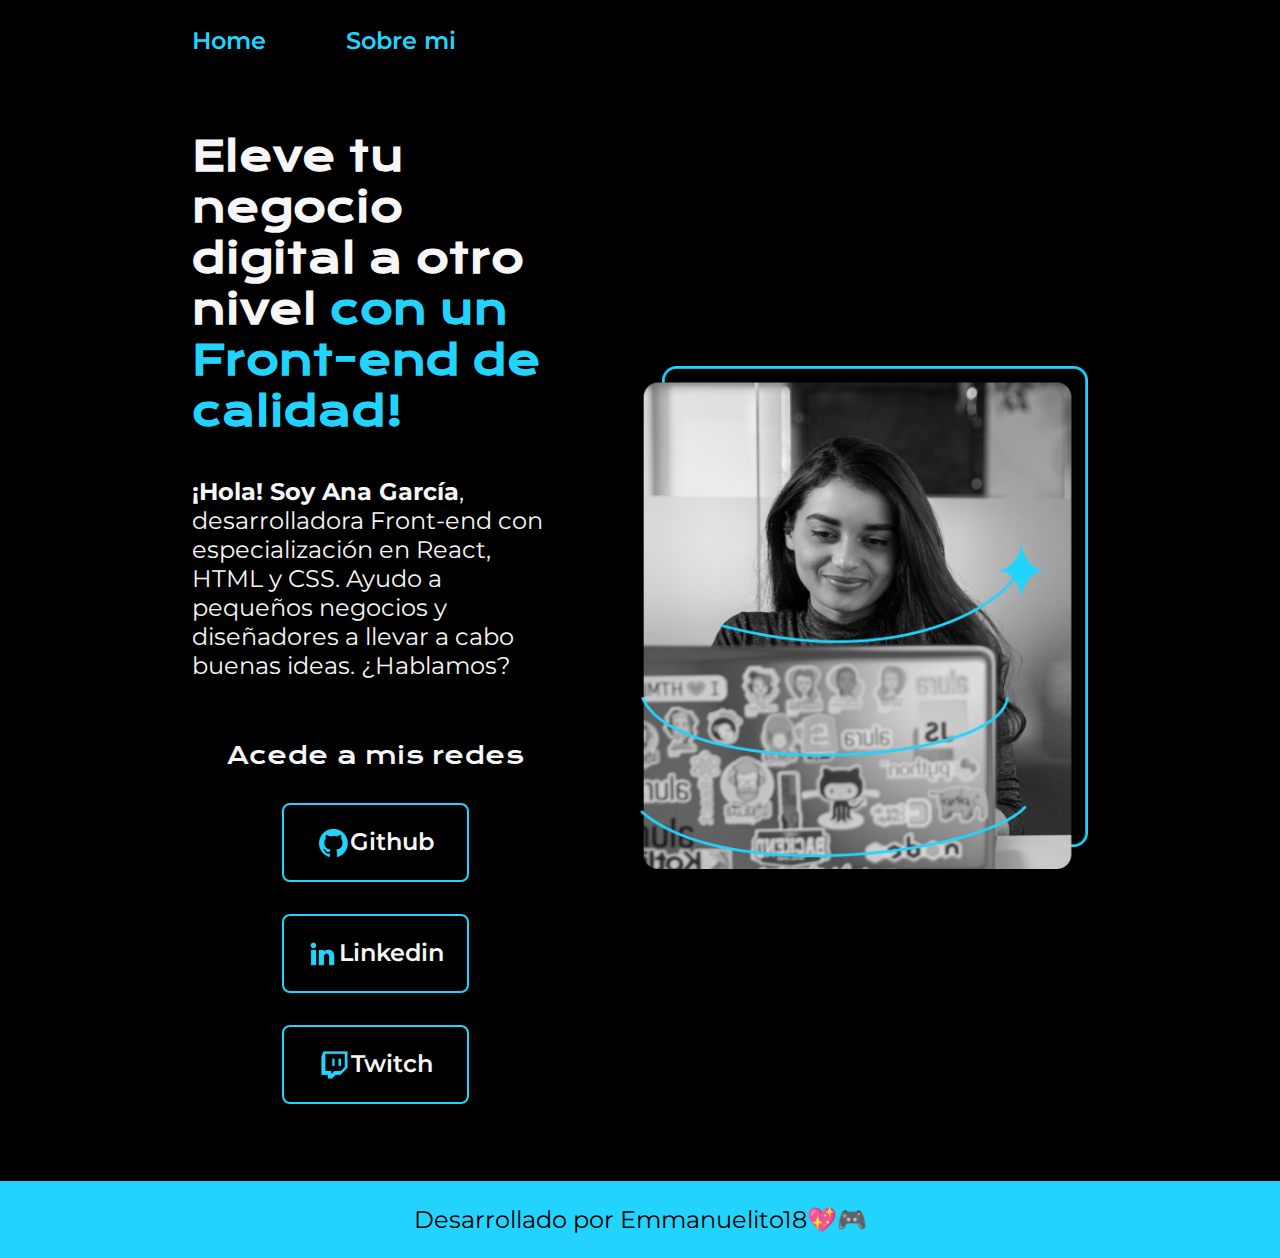
<file: index.html>
<!DOCTYPE html>
<html lang="es-mx">

<head>
    <meta charset="UTF-8">
    <meta name="viewport" content="width=device-width, initial-scale=1.0">
    <title>Portafolio</title>
    <link rel="stylesheet" href="./styles/style.css">
</head>

<body>
    <header class="header">
        <nav class="header__menu">
            <a class="header__menu__link" href="index.html">Home</a>
            <a class="header__menu__link" href="about.html">Sobre mi</a>
        </nav>
    </header>
    <main class="presentacion">
        <section class="presentacion__contenido">
            <h1 class="presentacion__contenido__titulo">
                Eleve tu negocio digital a otro nivel <strong class="titulo-destaque"> con un Front-end de
                    calidad!</strong>
            </h1>
            <p class="presentacion__contenido__texto">
                <strong>¡Hola! Soy Ana García</strong>, desarrolladora Front-end con especialización en React, HTML y
                CSS.
                Ayudo a pequeños
                negocios y diseñadores a llevar a cabo buenas ideas. ¿Hablamos?
            </p>
            <div class="presentacion__enlaces">
                <h2 class="presentacion__enlaces__subtitulo">Acede a mis redes</h2>
                <a class="presentacion__enlaces__link" href="https://www.github.com"><img
                        src="./assets/github.png">Github</a>
                <a class="presentacion__enlaces__link" href="https://www.linkedin.com"><img
                        src="./assets/linkedin.png">Linkedin</a>
                <a class="presentacion__enlaces__link" href="https://www.twitch.tv"><img
                        src="./assets/twitch.png">Twitch</a>
            </div>
        </section>
        <img class="presentacion__imagen" src="./assets/Imagem.png" alt="imagen de Ana García trabajando">
    </main>
    <footer class="footer">
        <p>Desarrollado por Emmanuelito18💖🎮</p>
    </footer>
</body>

</html>
</file>
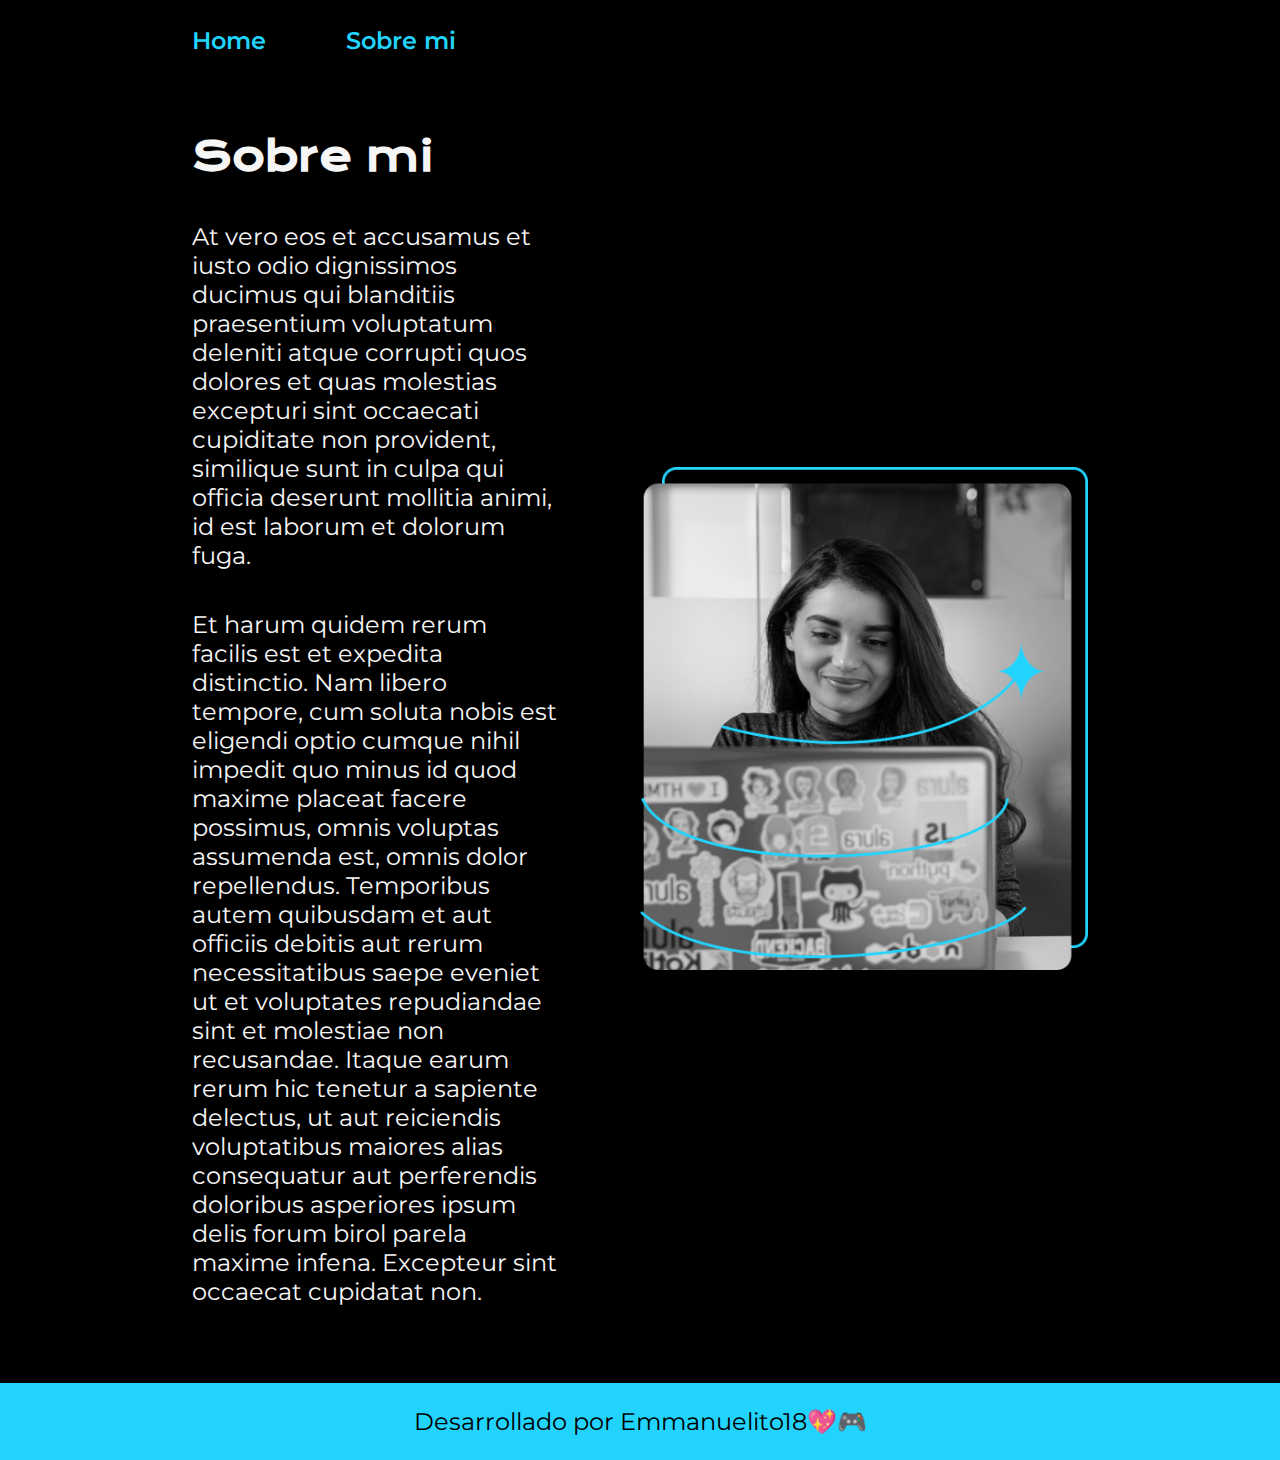
<file: about.html>
<!DOCTYPE html>
<html lang="es-mx">

<head>
    <meta charset="UTF-8">
    <meta name="viewport" content="width=device-width, initial-scale=1.0">
    <title>Sobre mi</title>
    <link rel="stylesheet" href="./styles/style.css">
</head>

<body>
    <header class="header">
        <nav class="header__menu">
            <a class="header__menu__link" href="index.html">Home</a>
            <a class="header__menu__link" href="about.html">Sobre mi</a>
        </nav>
    </header>
    <main class="presentacion">
        <section class="presentacion__contenido">
            <h1 class="presentacion__contenido__titulo">Sobre mi</h1>
            <p class="presentacion__contenido__texto">At vero eos et accusamus et iusto odio dignissimos ducimus qui
                blanditiis praesentium voluptatum deleniti
                atque corrupti quos dolores et quas molestias excepturi sint occaecati cupiditate non provident,
                similique sunt in culpa qui officia deserunt mollitia animi, id est laborum et dolorum fuga.</p>
            <p class="presentacion__contenido__texto">Et harum quidem rerum facilis est et expedita distinctio. Nam
                libero tempore, cum soluta nobis est
                eligendi optio cumque nihil impedit quo minus id quod maxime placeat facere possimus, omnis voluptas
                assumenda est, omnis dolor repellendus. Temporibus autem quibusdam et aut officiis debitis aut rerum
                necessitatibus saepe eveniet ut et voluptates repudiandae sint et molestiae non recusandae. Itaque earum
                rerum hic tenetur a sapiente delectus, ut aut reiciendis voluptatibus maiores alias consequatur aut
                perferendis doloribus asperiores ipsum delis forum birol parela maxime infena. Excepteur sint occaecat
                cupidatat non.
            </p>
        </section>
        <img class="presentacion__imagen" src="./assets/Imagem.png" alt="imagen de Ana García trabajando">
    </main>
    <footer class="footer">
        <p>Desarrollado por Emmanuelito18💖🎮</p>
    </footer>
</body>

</html>
</file>
<file: styles/style.css>
@import url('https://fonts.googleapis.com/css2?family=Krona+One&family=Montserrat:ital,wght@0,100..900;1,100..900&display=swap');

:root {
    --color-primario: #000000;
    --color-secundario: #F6F6F6;
    --color-terciario: #22D4FD;
    --color-hover: #272727;

    --fuente-montserrat: 'Montserrat', sans-serif;
    --fuente-krona: 'Krona One', sans-serif;
}

* {
    /*selecciona todos los elementos de la página*/
    padding: 0;
    margin: 0;
}

/*se usa para quitar los margenes y paddings por defecto de los navegadores*/

body {
    background-color: var(--color-primario);
    color: var(--color-secundario);
}

/*vh: v significa viewport y h altura*/

.header {
    padding: 2% 0% 0% 15%;
}

.header__menu {
    display: flex;
    gap: 80px;
}

.header__menu__link {
    font-family: var(--fuente-montserrat);
    font-size: 1.5rem;
    font-weight: 600;
    color: var(--color-terciario);
    text-decoration: none;
}

.presentacion {
    display: flex;
    align-items: center;
    padding: 6% 15%;
    justify-content: space-between;
    gap: 82px;
}

.presentacion__contenido {
    width: 50%;
    display: flex;
    flex-direction: column;
    gap: 40px;
}

.titulo-destaque {
    color: var(--color-terciario);
}

.presentacion__contenido__titulo {
    font-size: 2.5rem;
    font-family: var(--fuente-krona);
}

.presentacion__contenido__texto {
    font-size: 1.5rem;
    font-family: var(--fuente-montserrat);
}

.presentacion__enlaces {
    display: flex;
    justify-content: space-between;
    margin-top: 20px;
    flex-direction: column;
    align-items: center;
    gap: 32px;
}

.presentacion__enlaces__link {
    width: 50%;
    text-align: center;
    padding: 21.5px 0;
    border-radius: 8px;
    font-family: var(--fuente-montserrat);
    font-size: 1.5rem;
    font-weight: 600;
    text-decoration: none;
    color: var(--color-secundario);
    border: 2px solid var(--color-terciario);
    display: flex;
    /*para crear un contenedor felxible*/
    justify-content: center;
    /*para alinear los textos e imagenes al centro*/
}

.presentacion__enlaces__link:hover {
    /*cuando el mouse pase por encima*/
    background-color: var(--color-hover);
    color: var(--color-secundario);
}

.presentacion__imagen {
    width: 50%;
}

.presentacion__enlaces__subtitulo {
    font-size: 1.5rem;
    font-family: var(--fuente-krona);
    font-weight: 400;
}

.footer {
    background-color: var(--color-terciario);
    padding: 24px;
    text-align: center;
    color: var(--color-primario);
    font-family: var(--fuente-montserrat);
    font-size: 1.5rem;
    font-weight: 400;
}

@media(max-width:1200px) {
    .header {
        padding: 10% 0% 0%;
    }

    .header__menu {
        justify-content: center;
    }

    .presentacion {
        flex-direction: column-reverse;
        padding: 5%;
    }

    .presentacion__contenido{
        width: auto;
    }
}
</file>
